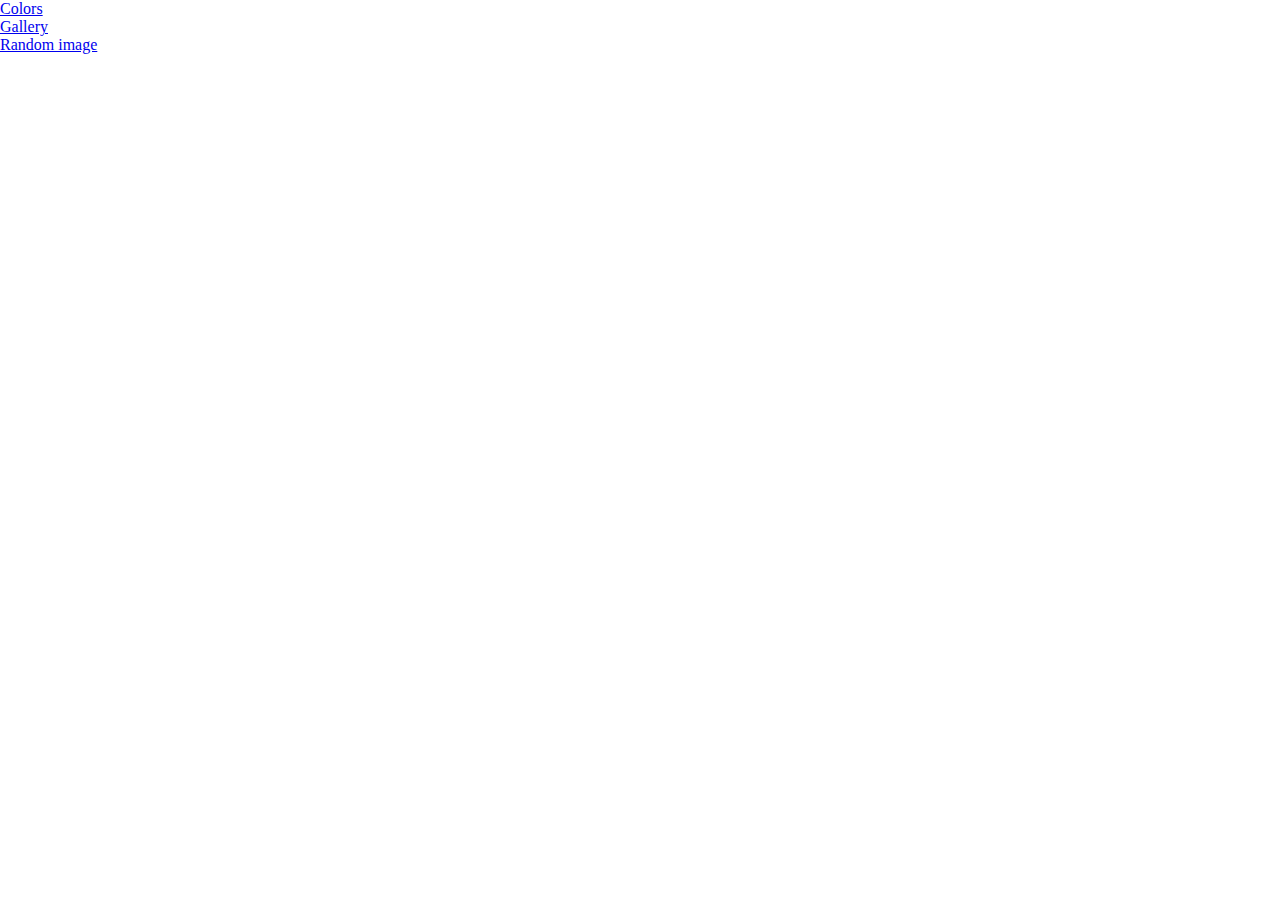
<file: index.html>
<!DOCTYPE html>
<html lang="en">
<head>
    <meta charset="UTF-8">
    <meta name="viewport" content="width=device-width, initial-scale=1.0">
    <title>JS Sandbox</title>
    <link rel="stylesheet" href="css/colors.css">
</head>
<body>

    <div class="container">
        <ul>
            <li><a href="colors.html">Colors</a></li>
            <li><a href="gallery.html">Gallery</a></li>
            <li><a href="random-image.html">Random image</a></li>
        </ul>
    </div>
    
</body>
</html>
</file>
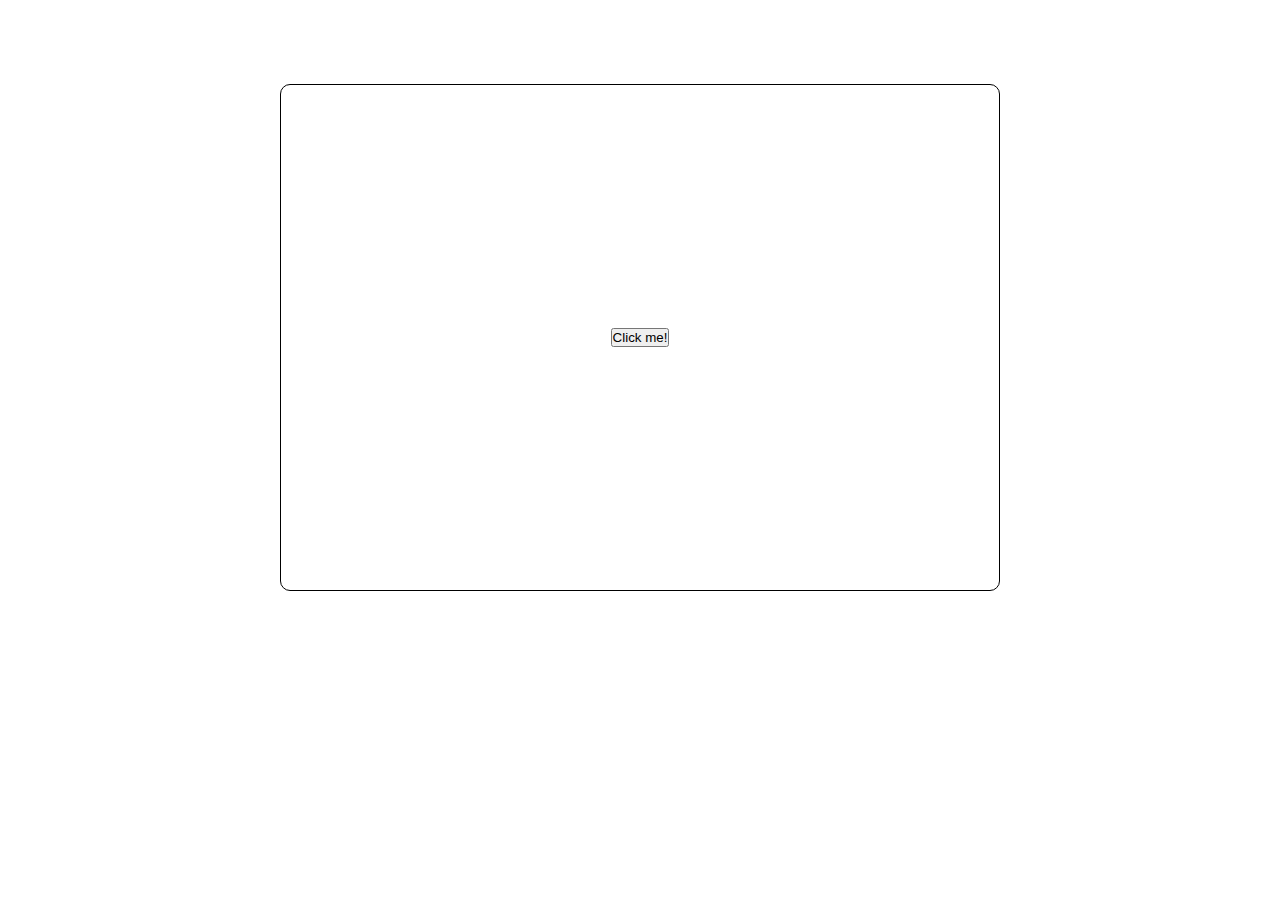
<file: colors.html>
<!DOCTYPE html>
<html lang="en">
<head>
    <meta charset="UTF-8">
    <meta name="viewport" content="width=device-width, initial-scale=1.0">
    <title>Random Colors</title>
    <link rel="stylesheet" href="css/colors.css">
</head>
<body>
    <div class="container">
        <div class="box-container">
            <div class="box">
                <button>Click me!</button>
            </div>
        </div>
    </div>

    <script src="js/colors.js"></script>

</body>
</html>
</file>
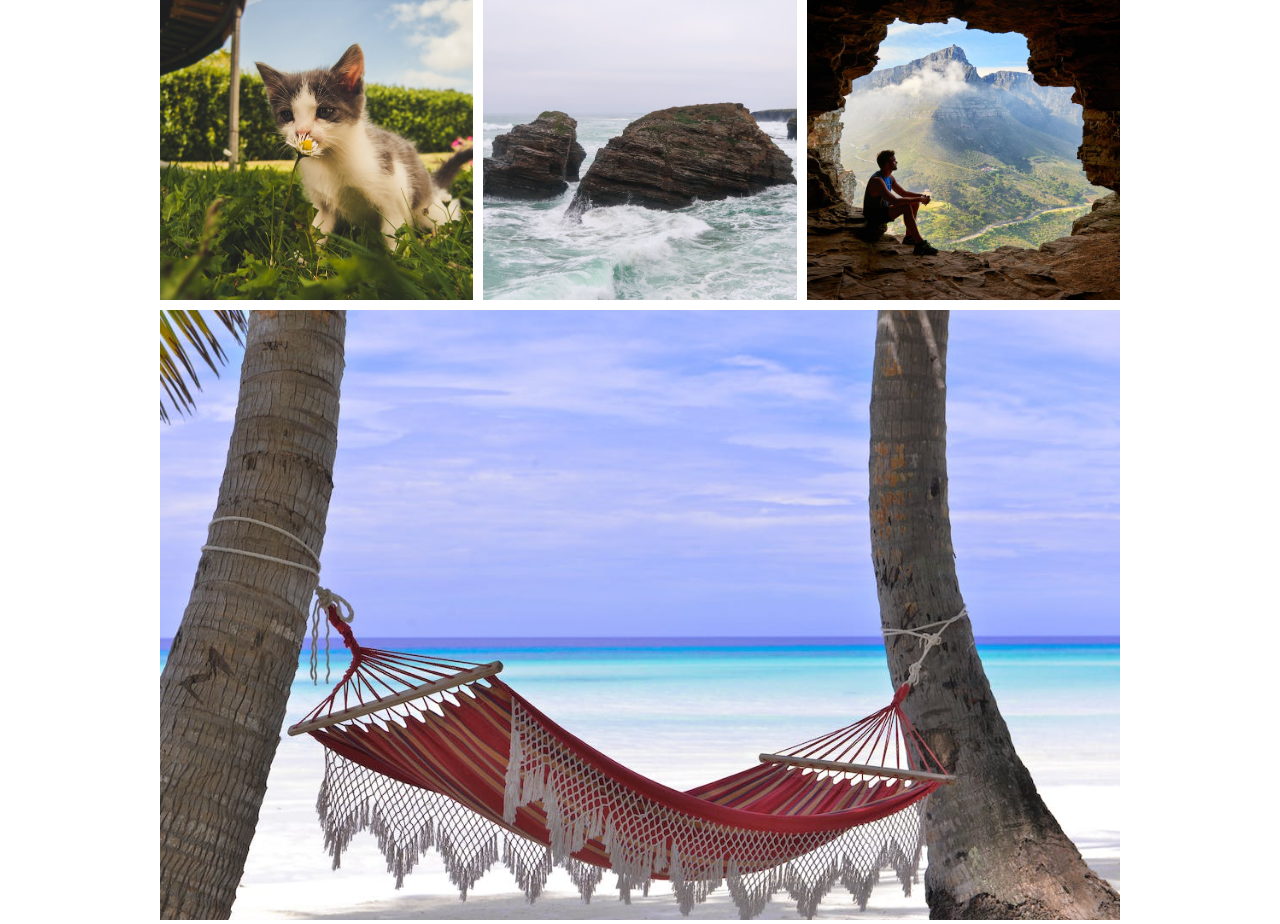
<file: gallery.html>
<!DOCTYPE html>
<html lang="en">
<head>
    <meta charset="UTF-8">
    <meta name="viewport" content="width=device-width, initial-scale=1.0">
    <title>JS Gallery</title>
    <link rel="stylesheet" href="css/images.css">
</head>
<body>

    <div class="container">
        <div class="gallery">
           <div class="gallery-image gallery-image1">
            <img src="images/img1.jpeg" alt="">
           </div> 

           <div class="gallery-image gallery-image2">
            <img src="images/img2.jpeg" alt="">
           </div> 

           <div class="gallery-image gallery-image3">
            <img src="images/img3.jpeg" alt="">
           </div> 

           <div class="gallery-image gallery-image4">
            <img src="images/img4.jpeg" alt="">
           </div> 

        </div>

    </div>


   <script src="js/images.js"></script> 
</body>
</html>
</file>
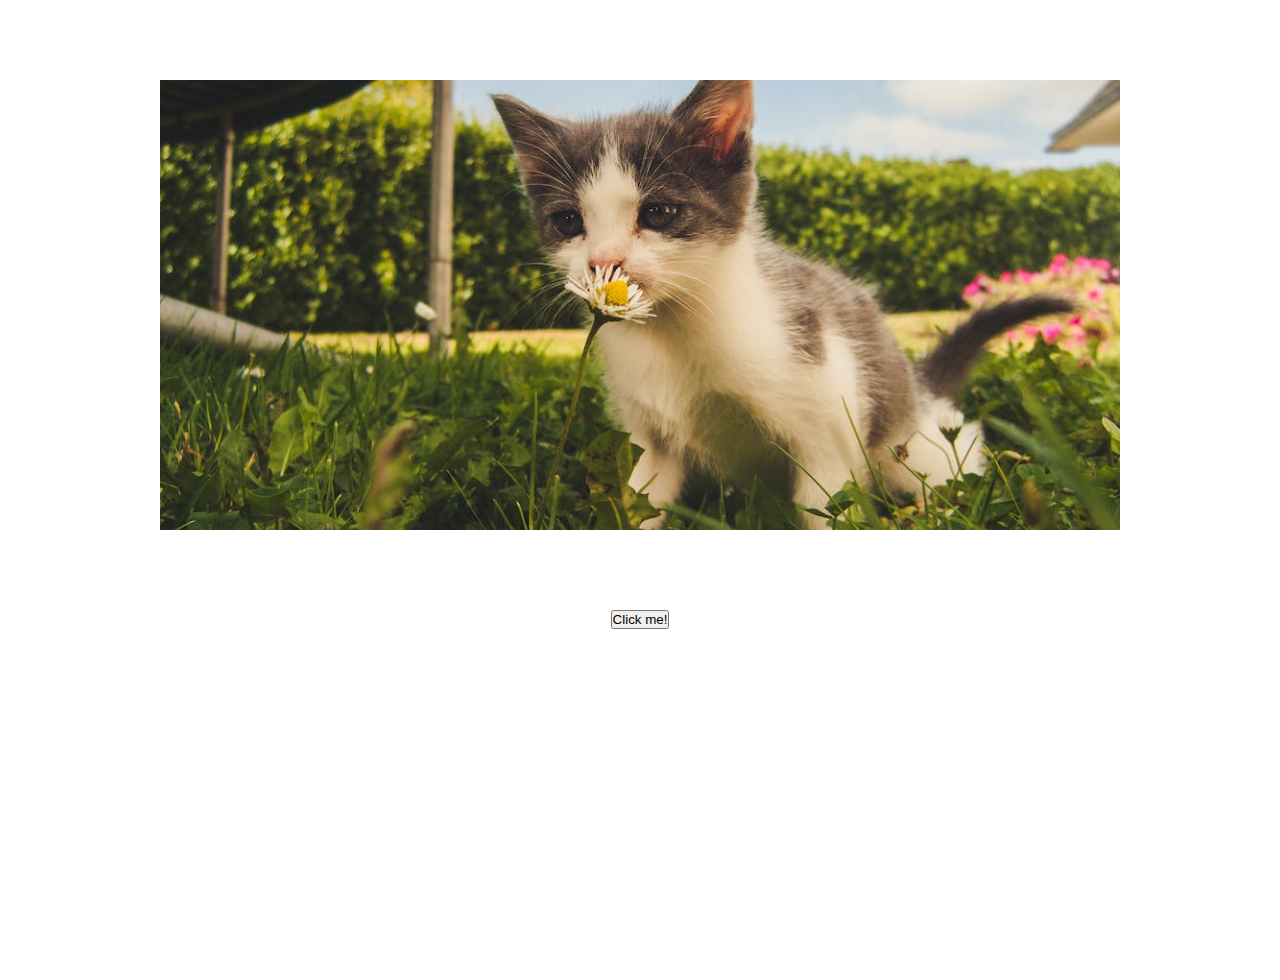
<file: random-image.html>
<!DOCTYPE html>
<html lang="en">
<head>
    <meta charset="UTF-8">
    <meta name="viewport" content="width=device-width, initial-scale=1.0">
    <title>Random Image</title>
    <link rel="stylesheet" href="css/randomimage.css">
</head>
<body>

    <div class="container">
        <div class="image-container">
            <img src="images/img1.jpeg" alt="">
        </div>
        <button>Click me!</button>

    </div>

    <script src="js/randomimage.js"></script>
</body>
</html>
</file>
<file: css/colors.css>
* {
    box-sizing: border-box;
    margin: 0;
    padding: 0;
}

.box-container {
    align-items: center;
    display: flex;
    justify-content: center;
    height: 75vh;
    margin: 0 auto;
    width: 75%;
}

.box {
    align-items: center;
    display: flex;
    justify-content: center;
    border: 1px solid black;
    border-radius: 10px;
    height: 75%;
    margin: 0 auto;
    width: 75%;
}
</file>
<file: css/images.css>
* {
    box-sizing: border-box;
    margin: 0;
    padding: 0;
}

.gallery {
    display: grid;
    height: 95%;
    gap: 10px;
    grid-template-columns: repeat(3, 1fr);
    grid-template-rows: repeat(3, 300px);
    margin: 0 auto;
    width: 75%;
}

.gallery-image img {
    height: 100%;
    object-fit: cover;
    width: 100%;
}

.gallery-image4 {
    grid-column: 1/4;
    grid-row: 2/4;
}
</file>
<file: css/randomimage.css>
* {
    margin: 0;
    padding: 0;
    box-sizing: border-box;
}

.container {
    height: 100vh;
    text-align: center;
}

.image-container {
    height: 50%;
    margin: 5rem auto;
    width: 75%;
}

img {
    object-fit: cover;
    height: 100%;
    width: 100%;
}
</file>
